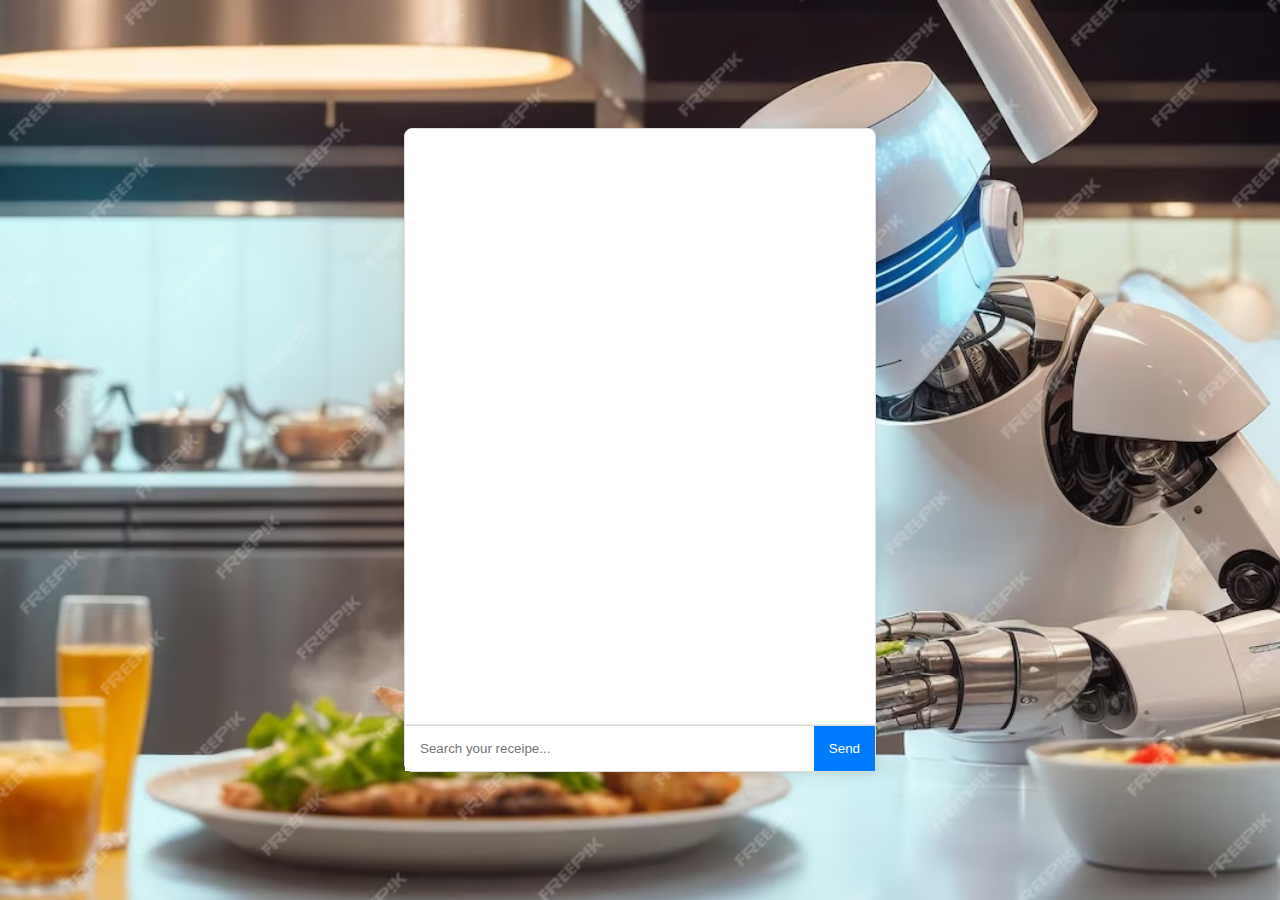
<file: index.html>
<!DOCTYPE html>
<html lang="en">
<head>
    <meta charset="UTF-8">
    <meta name="viewport" content="width=device-width, initial-scale=1.0">
    <title>Recipe Chatbot</title>
    <link rel="stylesheet" href="style.css">
</head>
<body>
   <div class="chat-container">
        <div class="chat-box" id="chat-box"></div>
        <div class="input-container">
            <input type="text" id="user-input" placeholder="Search your receipe..." />
            <button onclick="sendMessage()">Send</button>
        </div>
    </div>

    <script>
        const chatBox = document.getElementById('chat-box');
        const userInput = document.getElementById('user-input');
    
        function appendMessage(message, sender) {
            const messageDiv = document.createElement('div');
            messageDiv.classList.add('message', sender === 'user' ? 'user-message' : 'bot-message');
    
            const messageText = document.createElement('p');
            messageText.textContent = message;
    
            messageDiv.appendChild(messageText);
            chatBox.appendChild(messageDiv);
            chatBox.scrollTop = chatBox.scrollHeight;
        }
    
        function sendMessage() {
            const message = userInput.value.trim().toLowerCase();
            if (message) {
                appendMessage(userInput.value, 'user');
                userInput.value = '';
                setTimeout(() => botResponse(message), 1000);
            }
        }
    
        function botResponse(userMessage) {
            fetch(`http://127.0.0.1:5000/recipe?name=${encodeURIComponent(userMessage)}`, {
                method: 'GET',
                headers: {
                    'Content-Type': 'application/json'
                }
            })
            .then(response => response.json())
            .then(data => {
                if (data.instructions) {
                    appendMessage(data.instructions, 'bot');
                } else {
                    appendMessage(data.error, 'bot');
                }
            })
            .catch(error => {
                appendMessage("Sorry, something went wrong. Please try again.", 'bot');
            });
        }
    
        // Add the Enter key handler here
        userInput.addEventListener('keypress', function(event) {
            if (event.key === 'Enter') {
                sendMessage();
            }
        });
    </script>
</body>
</html>
</file>
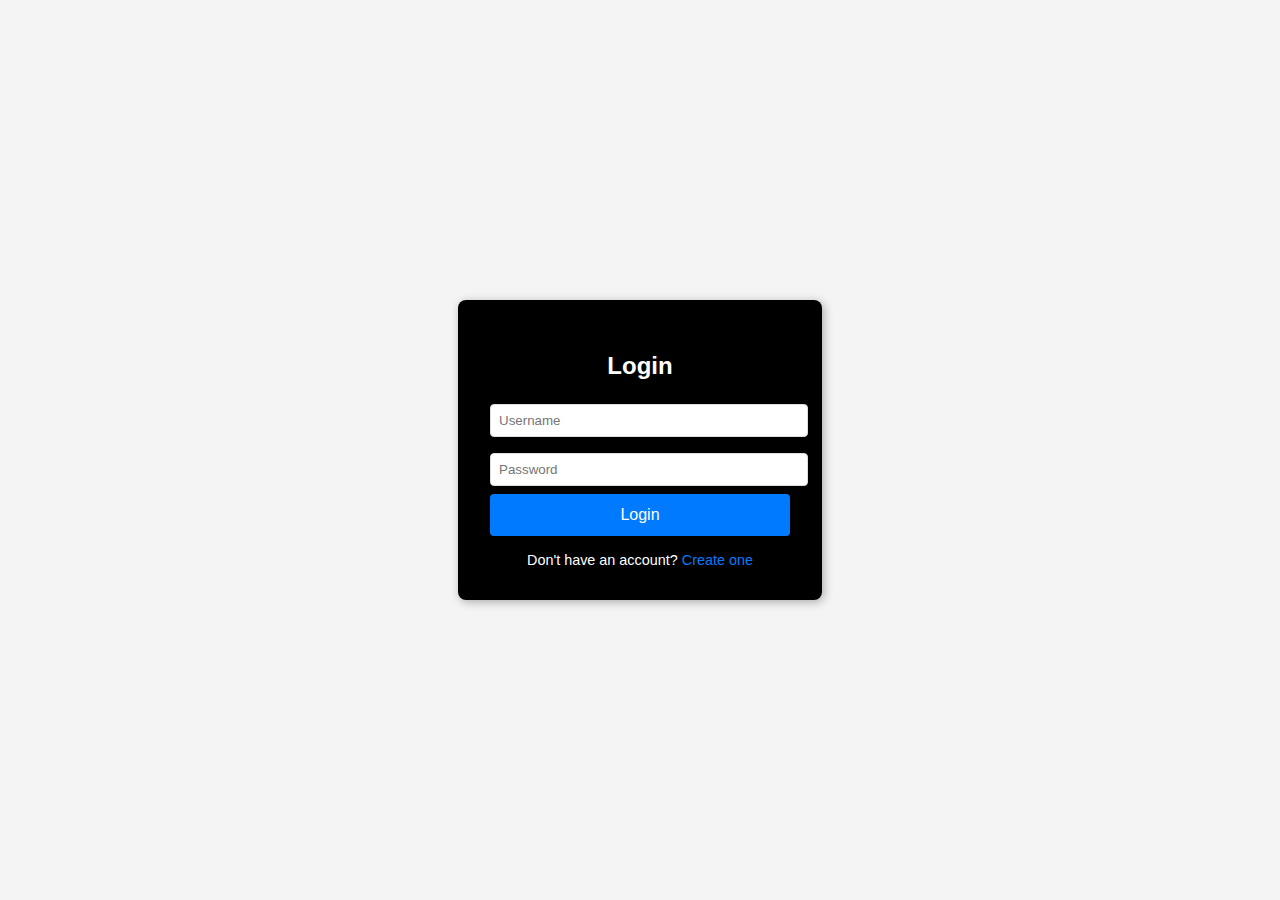
<file: login.html>
<!DOCTYPE html>
<html lang="en">
<head>
    <meta charset="UTF-8">
    <meta name="viewport" content="width=device-width, initial-scale=1.0">
    <title>Login Page</title>
    <style>
        body {
            font-family: Arial, sans-serif;
            background-color: #f4f4f4;
            display: flex;
            justify-content: center;
            align-items: center;
            height: 100vh;
            margin: 0;
            background-image: url("https://img.freepik.com/free-photo/ingredients-baking-fresh-pears-wooden-background-top-view-copy-space_127032-3113.jpg");
            background-size: cover;
        }
        .login-container {
            background: black;
            color: white;
            padding: 2rem;
            border-radius: 8px;
            box-shadow: 2px 2px 10px rgba(0,0,0,0.3);
            width: 300px;
            text-align: center;
        }
        .login-container h2 {
            margin-bottom: 1rem;
        }
        .login-container input {
            width: 100%;
            padding: 0.5rem;
            margin: 0.5rem 0;
            border: 1px solid #ddd;
            border-radius: 4px;
        }
        .login-container button {
            width: 100%;
            padding: 0.75rem;
            background-color: #007bff;
            border: none;
            border-radius: 4px;
            color: white;
            font-size: 1rem;
            cursor: pointer;
        }
        .login-container button:hover {
            background-color: #0056b3;
        }
        .login-container .create-account {
            margin-top: 1rem;
            font-size: 0.9rem;
        }
        .login-container .create-account a {
            color: #007bff;
            text-decoration: none;
        }
        .login-container .create-account a:hover {
            text-decoration: underline;
        }
    </style>
    <script>
        async function login() {
            const username = document.querySelector('input[name="username"]').value;
            const password = document.querySelector('input[name="password"]').value;

            const response = await fetch('http://localhost:5000/login', {
                method: 'POST',
                headers: { 'Content-Type': 'application/json' },
                body: JSON.stringify({ username, password })
            });

            const result = await response.json();
            if (response.ok) {
                alert("Login successful. Press OK to proceed.");
                window.location.href = 'index.html';
            } else {
                alert(result.error);
            }
        }
    </script>
</head>
<body>
    <div class="login-container">
        <h2>Login</h2>
        <form onsubmit="login(); return false;">
            <input type="text" name="username" placeholder="Username" required>
            <input type="password" name="password" placeholder="Password" required>
            <button type="submit">Login</button>
        </form>
        <div class="create-account">
            Don't have an account? <a href="register.html">Create one</a>
        </div>
    </div>
</body>
</html>
</file>
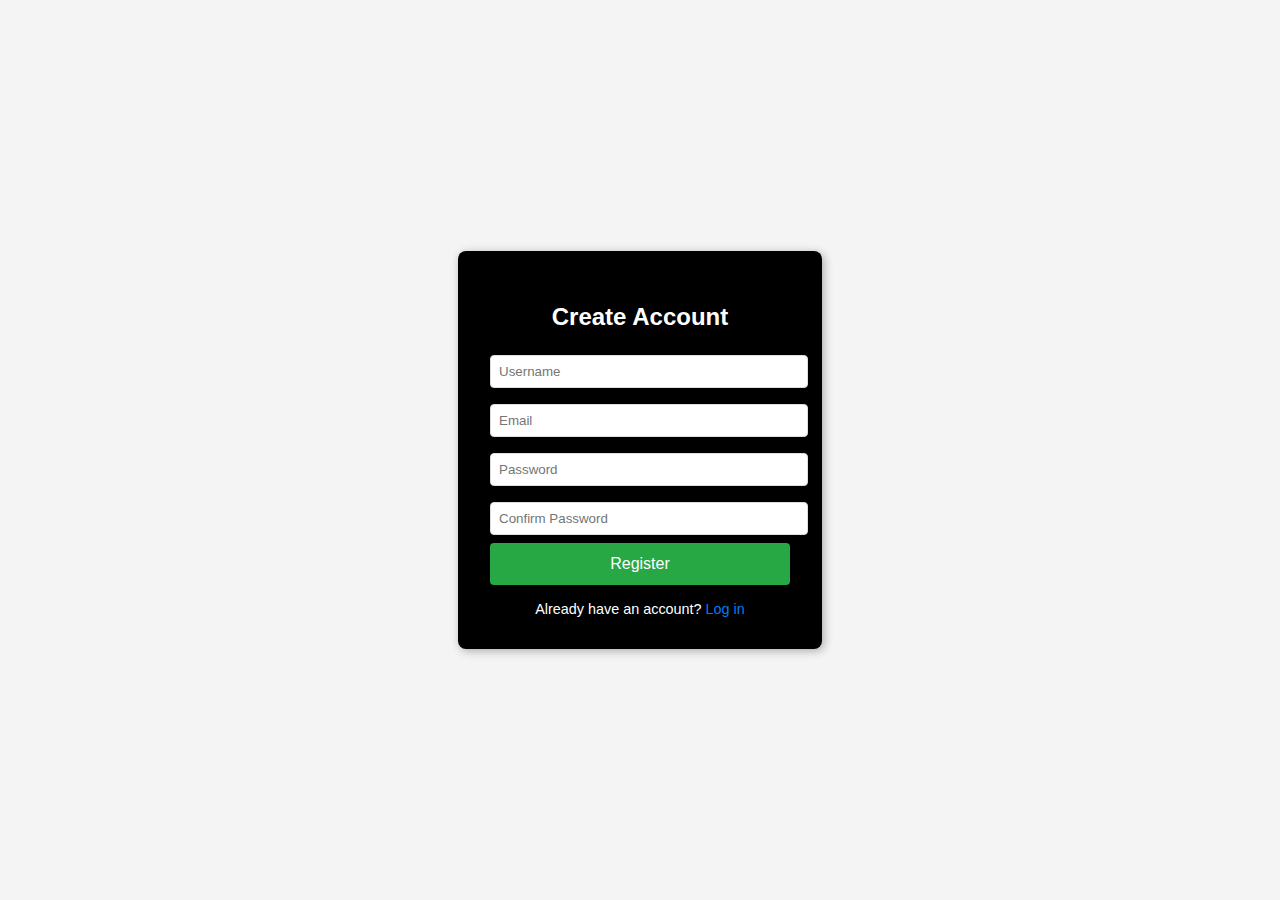
<file: register.html>
<!DOCTYPE html>
<html lang="en">
<head>
    <meta charset="UTF-8">
    <meta name="viewport" content="width=device-width, initial-scale=1.0">
    <title>Create Account</title>
    <style>
        body {
            font-family: Arial, sans-serif;
            background-color: #f4f4f4;
            display: flex;
            justify-content: center;
            align-items: center;
            height: 100vh;
            margin: 0;
            background-image: url("https://img.freepik.com/free-photo/ingredients-baking-fresh-pears-wooden-background-top-view-copy-space_127032-3113.jpg");
            background-size: cover;
        }
        .register-container {
            background: black;
            color: white;
            padding: 2rem;
            border-radius: 8px;
            box-shadow: 2px 2px 10px rgba(0,0,0,0.3);
            width: 300px;
            text-align: center;
        }
        .register-container h2 {
            margin-bottom: 1rem;
        }
        .register-container input {
            width: 100%;
            padding: 0.5rem;
            margin: 0.5rem 0;
            border: 1px solid #ddd;
            border-radius: 4px;
        }
        .register-container button {
            width: 100%;
            padding: 0.75rem;
            background-color: #28a745;
            border: none;
            border-radius: 4px;
            color: white;
            font-size: 1rem;
            cursor: pointer;
        }
        .register-container button:hover {
            background-color: #218838;
        }
        .register-container .login-link {
            margin-top: 1rem;
            font-size: 0.9rem;
        }
        .register-container .login-link a {
            color: #007bff;
            text-decoration: none;
        }
        .register-container .login-link a:hover {
            text-decoration: underline;
        }
    </style>
    <script>
        function isValidEmail(email) {
            const re = /^[a-zA-Z0-9._%+-]+@[a-zA-Z0-9.-]+\.[a-zA-Z]{2,}$/;
            return re.test(String(email).toLowerCase());
        }

        async function createAccount() {
            const username = document.querySelector('input[name="username"]').value;
            const email = document.querySelector('input[name="email"]').value;
            const password = document.querySelector('input[name="password"]').value;
            const confirmPassword = document.querySelector('input[name="confirm-password"]').value;

            if (!isValidEmail(email)) {
                alert("Please enter a valid email address.");
                return;
            }

            if (password !== confirmPassword) {
                alert("Passwords do not match.");
                return;
            }

            const response = await fetch('http://localhost:5000/register', {
                method: 'POST',
                headers: { 'Content-Type': 'application/json' },
                body: JSON.stringify({ username, email, password })
            });

            const result = await response.json();
            if (response.ok) {
                alert("Account created successfully. Please log in.");
                window.location.href = 'login.html';
            } else {
                alert(result.error);
            }
        }
    </script>
</head>
<body>
    <div class="register-container">
        <h2>Create Account</h2>
        <form onsubmit="createAccount(); return false;">
            <input type="text" name="username" placeholder="Username" required>
            <input type="email" name="email" placeholder="Email" required>
            <input type="password" name="password" placeholder="Password" required>
            <input type="password" name="confirm-password" placeholder="Confirm Password" required>
            <button type="submit">Register</button>
        </form>
        <div class="login-link">
            Already have an account? <a href="login.html">Log in</a>
        </div>
    </div>
</body>
</html>
</file>
<file: style.css>
body {
    font-family: Arial, sans-serif;
  background-image: url("rob.avif");
  background-size: cover;
    margin: 0;
    padding: 0;
    display: flex;
    justify-content: center;
    align-items: center;
    height: 100vh;
    
}

.chat-container {
    width: 470px;
    height: 642px;
    border: 1px solid #ddd;
    background-color: white;
    display: flex;
    flex-direction: column;
    justify-content: space-between;
    box-shadow: 0 0 10px rgba(0, 0, 0, 0.1);
    border-radius: 8px;
   
}

.chat-box {
    flex-grow: 1;
    padding: 20px;
    overflow-y: auto;
    border-bottom: 1px solid #ddd;
    background-image: url("https://assets-global.website-files.com/636d05d634d44a6b9954e354/63c67e91dcb5964966b31876_Recipe%20Creation%20ChatGPT%20AI%20home%20professional%20cooks.webp");
    opacity: 0.7;
    background-size: cover;
}

.message {
    margin-bottom: 15px;
}

.user-message {
    text-align: right;
}

.bot-message {
    text-align: left;
}

.message p {
    display: inline-block;
    padding: 10px 15px;
    border-radius: 15px;
    max-width: 70%;
}

.user-message p {
    background-color: #007bff;
    color: white;
}

.bot-message p {
    background-color: #f1f1f1;
    color: #333;
}

.input-container {
    display: flex;
    border-top: 1px solid #ddd;
}

.input-container input {
    flex-grow: 1;
    padding: 15px;
    border: none;
    border-radius: 0;
    outline: none;
}

.input-container button {
    padding: 15px;
    background-color: #007bff;
    color: white;
    border: none;
    cursor: pointer;
}

.input-container button:hover {
    background-color: #0056b3;
}
</file>
